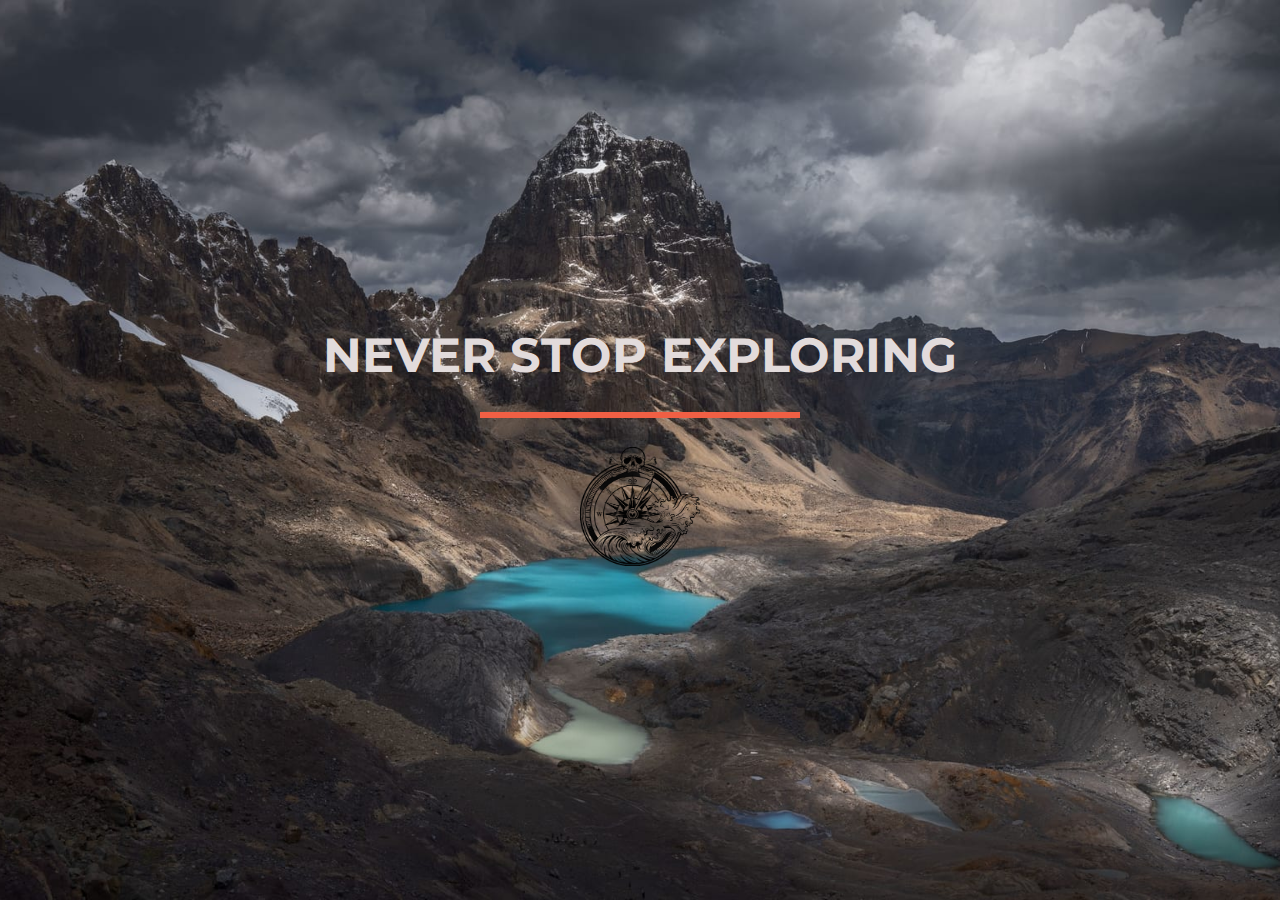
<file: index.html>
<!DOCTYPE html>
<html>
  <head>
    <title>Startup</title>
    <!-- Required meta tags -->
    <meta charset="utf-8">
    <meta name="viewport" content="width=device-width, initial-scale=1, shrink-to-fit=no">

    <!-- Google Fonts -->
    <link href="https://fonts.googleapis.com/css?family=Montserrat" rel="stylesheet">

    <!-- Note that the below Bootstrap file is a specific version. If you grab the most
    current from Bootstrap website, you will see the button grow transition being a lot faster
    than in my video.  Use whichever style sheet you like best! -->
    <!-- Bootstrap CSS from a CDN. This way you don't have to include the bootstrap file yourself -->
    <!-- CSS only -->
    <link href="https://cdn.jsdelivr.net/npm/bootstrap@5.3.3/dist/css/bootstrap.min.css" rel="stylesheet" integrity="sha384-QWTKZyjpPEjISv5WaRU9OFeRpok6YctnYmDr5pNlyT2bRjXh0JMhjY6hW+ALEwIH" crossorigin="anonymous">
    
    <link rel="stylesheet" type="text/css" href="./style.css">
  </head>
  <body class=index-background>
    <div class="container d-flex align-items-center justify-content-center h-100"> <!-- h-100 allows <div> to capture the whole 100% heigth of the page -->
      <!-- align is for centering along the y axis while justify is for centering along the x axis, both together is the perfect centering -->
      <div class="row">
        <header class="text-center col-12">
          <h1 class="text-uppercase"><strong>Never Stop Exploring</strong></h1>
        </header>
        <!-- <div class="buffer col-12"></div> -->
        <section class="text-center col-12">
          <hr>
          <a href="home.html" class="home-custom-button">
              <!-- careful, you have two classes here, btn and custom-button! -->
              <img src="./images/never_stop.png" class="button-image">
          </a>
        </section>
      </div>
    </div>
  </body>
</html>
</file>
<file: style.css>
body,
html {
  width: 100%;
  height: 100%;
  font-family: 'Montserrat', sans-serif;
  font-size: 16px; /* This makes 1rem = 16px, useful so your page doesnt depend on pixels and is seen the same in different screen types */
}

.index-background {
  background: url(./images/Peruvian-Andes-gallery7.jpg) no-repeat center center fixed; 
  -webkit-background-size: cover;
  -moz-background-size: cover;
  -o-background-size: cover;
  background-size: cover;
}

.home-background {
  background: url("./images/sea.jpg") no-repeat center center fixed; 
  -webkit-background-size: cover;
  -moz-background-size: cover;
  -o-background-size: cover;
  background-size: cover;
}

h1 {
  font-size: 3rem;
  color: #e2dbdb;
}

hr {
  margin: 1.25rem auto;
  color: #F05F44;
  border: 0.2rem solid #F05F44;
  max-width: 20rem;  /* defines the maximum width of the hr */
  opacity: 1;
}

.home-custom-button {
  display: inline-flex; /* Align items inside */
  align-items: center; /* Center vertically */
  justify-content: center; /* Center horizontally */
  width: 13rem; /* Set desired width */
  height: 6.5rem; /* Set desired height */
  border: none; /* Remove border */
  background-color: transparent; /* Make background transparent */
  padding: 0; /* Remove padding */
  cursor: pointer; /* Change cursor on hover */
  margin-top: 1rem; /* Adjust vertical position */
  transition: transform 1s ease; /* Transition for when turning back from hover from increasing size */
}

.home-custom-button:hover {
  background-color: transparent;
  border-color: transparent;
  transform: scale(1.1);  /* this is the transition that we apply, i.e. width*1.1 (the rest too) */
  /* padding: 1rem 2rem;  /* this does exactly the opposite to transform */
  transition: 1.0s ease; /* smooth transitions for when it increases size */
}

.button-image {
  max-width: 115%; /* Scale image to fit */
  max-height: 115%; /* Scale image to fit */
  object-fit: contain; /* Maintain aspect ratio */
  display: block;
  filter: brightness(0.1); /* Darken the image */
}

.navbar-brand, .nav-link {
  position: relative;
  background-color: transparent !important; /* Ensure background is transparent */
  display: inline-flex; /* Align items inside */
  align-items: center; /* Center vertically */
  justify-content: center; /* Center horizontally */
  width: 7.5rem; /* Set desired width */
  height: 6.5rem; /* Set desired height */
  border: none; /* Remove border */
  background-color: transparent; /* Make background transparent */
  margin-right: 5rem; /* Space between buttons */
  padding: 0; /* Remove padding */
  cursor: pointer; /* Change cursor on hover */
  transition: transform 1s ease !important; /* Transition for when turning back from hover from increasing size */
}

.navbar-brand {
    margin-left: 7.5rem; /* Add space on the left of the logo */
}

.nav-item{
  margin-right: 7.5rem; /* Add space on the right of the navigation images */
}

.navbar-brand:hover, .nav-link:hover {
  background-color: transparent !important; /* Ensure background is transparent */
  border-color: transparent;
  transform: scale(1.1);  /* this is the transition that we apply, i.e. width*1.1 (the rest too) */
  /* padding: 1rem 2rem;  /* this does exactly the opposite to transform */
  transition: 1.0s ease; /* smooth transitions for when it increases size */
  transform-origin: center; /* Scale from the center */
}

.button-image-page {
  width: 4.7rem; /* Width for all images */
  height: 4.7rem; /* Height for all images */
  object-fit: contain; /* Maintain aspect ratio */
  display: block;
  filter: brightness(0.1); /* Darken the image if you decrease the value */
}

#skyscanner {
  width: 100px; 
  height: 100px;
}

#booking {
  position: absolute;
  width: 70px;
  height: 70px;
  right: 10px; 
}

.wrapper {
  display: flex; /* Use flexbox for layout */
  flex-direction: column; /* Arrange items in a column */
  min-height: 100vh; /* Ensure it takes at least full viewport height */
}

.page-header {
  flex: 1; /* Allow it to grow and fill available space */
  display: flex; /* Use flexbox for centering */
  align-items: center; /* Center vertically */
  justify-content: center; /* Center horizontally */
}

.container {
    max-width: 100%; /* Ensure container does not exceed viewport */
    padding: 0; /* Optional padding */
}

.footer {
    display: flex;
    background-color: transparent; /* Background color for footer */
    font-family: Times New Roman;
    color: white;
    border-radius: 5px; /* Slightly rounded corners */
    text-shadow: 2px 2px 5px rgba(0, 0, 0, 1.0); /* Shadow for contrast */
    padding: 1rem 2rem; /* Like margins but padding doesnt merge if there are two items consequently*/
    font-size: 1.5rem;
    text-align: center; /* Center footer text */
    bottom: 0;
    position: absolute;
    width: 100%;
}

.footer nav ul li {
    margin: 0 20px; /* Add horizontal space between items */
    display: inline; /* Display items in a single line */
}

.content-center {
  margin: 0 auto;
  padding: 0 !important;
}

.card-img-top {
  width: 100%; /* Scale image to fit */
  height: 100%; /* Scale image to fit */
}

.modal-body {
    padding: 0 !important; /* Remove padding from modal body */
}

.custom-modal {
    max-width: 70%; /* Adjust to your needs */
    width: 60%; /* Allow it to be flexible */
    max-height: 80%; /* Limit the height to prevent excessive height */
}


.carousel-item {
    height: 100%; /* Set a larger fixed height for the carousel items */
    width: 100%; /* Ensure each item takes full width */
    overflow: hidden !important; /* Hide overflow */
}

.carousel-item img {
    width: 100%; /* Make the image take the full width */
    height: 100%; /* Maintain aspect ratio */
    object-fit: cover; /* Cover the area without distortion */
    object-position: center; /* Center the image */
}


.modal-header {
    position: absolute; /* Allows it to overlap the image */
    right: 0;
    top: 0;
    left: 0; /* Ensure it spans the entire top */
    padding: 10px; /* Adjust padding as needed */
    z-index: 1040; /* Ensure it sits above the modal content */
}

.close {
    opacity: 1; /* Ensure it is fully opaque */
    font-size: 2rem;
}

.carousel-caption h5 {
    font-size: 1.75rem; /* Increase font size for headings */
    font-weight: bold; /* Make the text bold */
    color: white;
    border-radius: 5px; /* Slightly rounded corners */
    text-shadow: 2px 2px 5px rgba(0, 0, 0, 1.0); /* Shadow for contrast */
}

.ship {
    position: absolute;
    bottom: 7rem; /* Position the ship near the bottom */
    left: 50%; /* Center the ship horizontally */
    transform: translateX(-50%); /* Center the image */
    animation: sail 10s linear infinite; /* Animation properties */
}

@keyframes sail {
    0% {
        transform: translate(-50%, 0) scale(1.2); /* Start at original size */
    }
    25% {
        transform: translate(-40%, -10px) scale(1.3); /* Move slightly up and right */
    }
    50% {
        transform: translate(-50%, -10px) scale(1.27); /* Move up and center */
    }
    75% {
        transform: translate(-60%, -10px) scale(1.23); /* Move slightly up and left */
    }
    100% {
        transform: translate(-50%, 0) scale(1.2); /* Return to original position */
    }
}

.h1-seo {
    font-size: 3rem !important; /* Increase font size for headings */
    font-weight: bold; /* Make the text bold */
    font-family: Lucida Handwriting;
    color: #e2dbdb;
    border-radius: 5px; /* Slightly rounded corners */
    text-shadow: 1px 1px 2px rgba(0, 0, 0, 0.7); /* Shadow for contrast */
}
</file>
